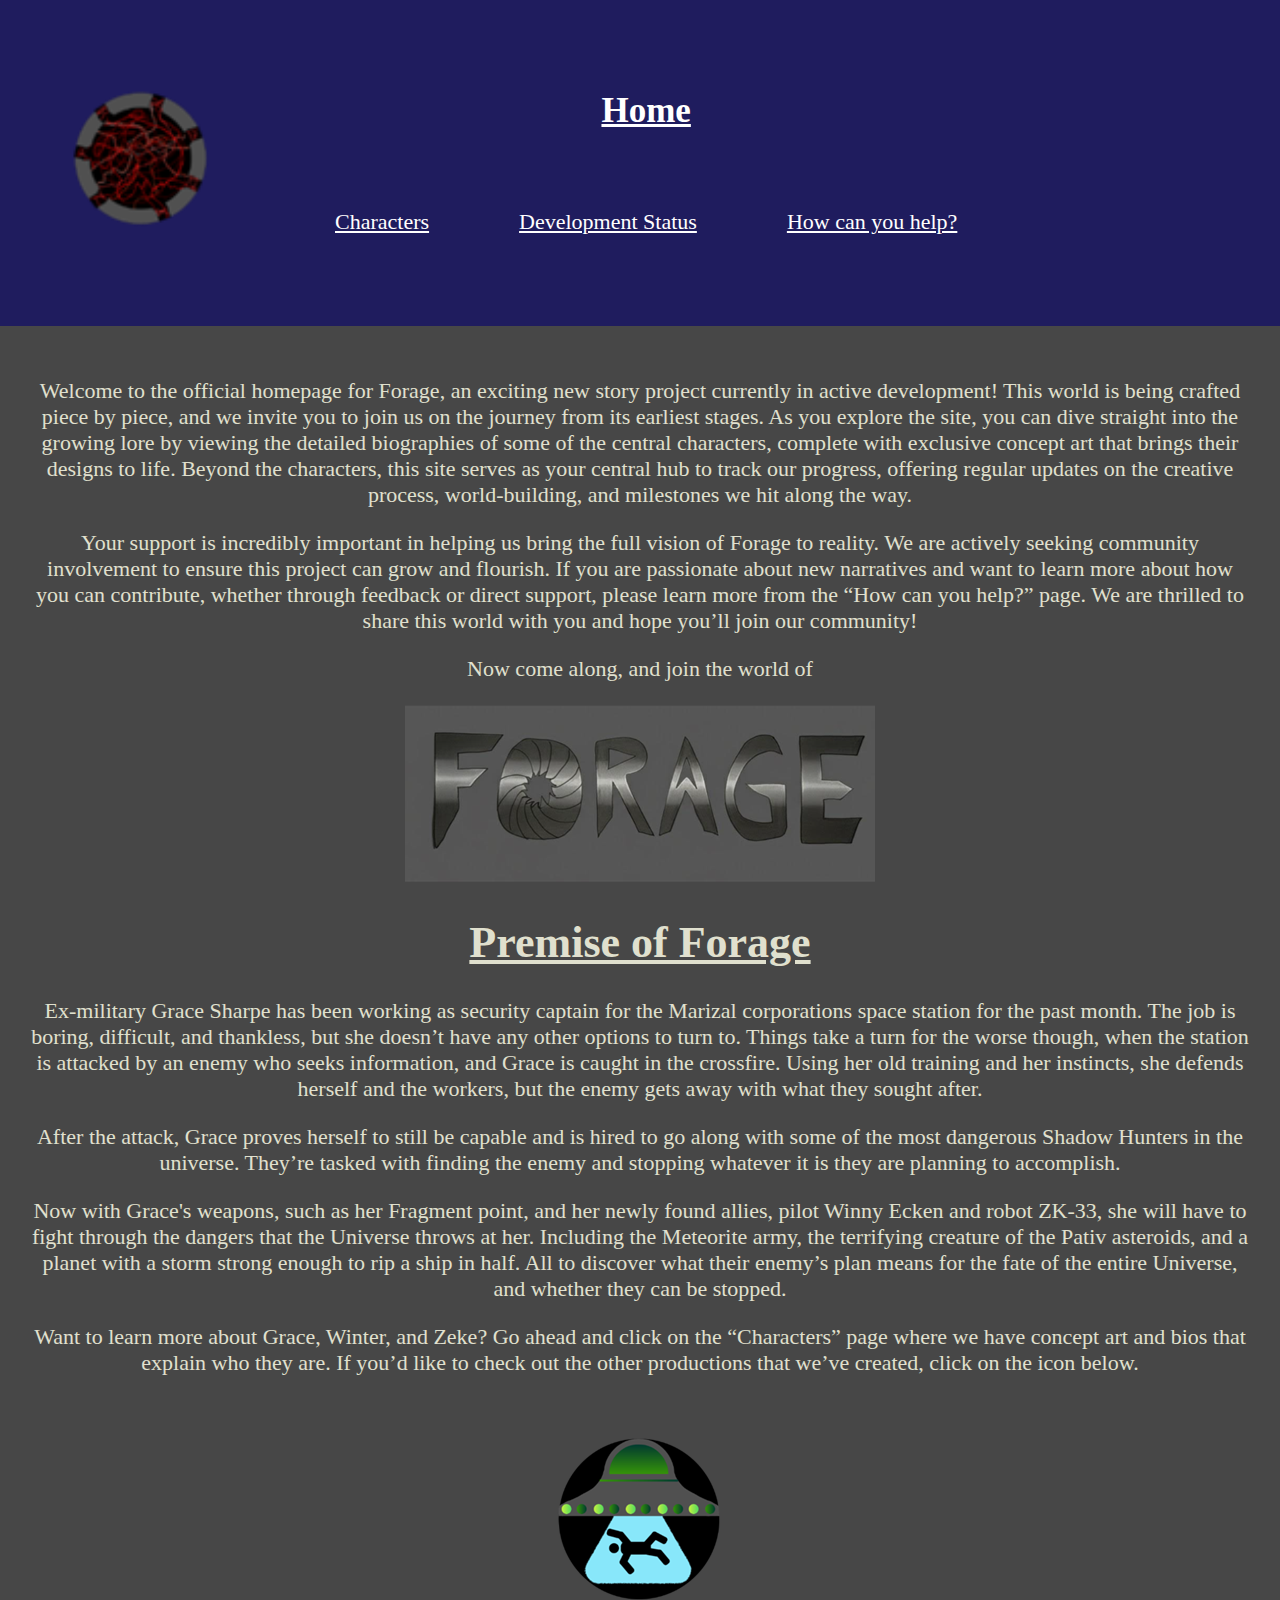
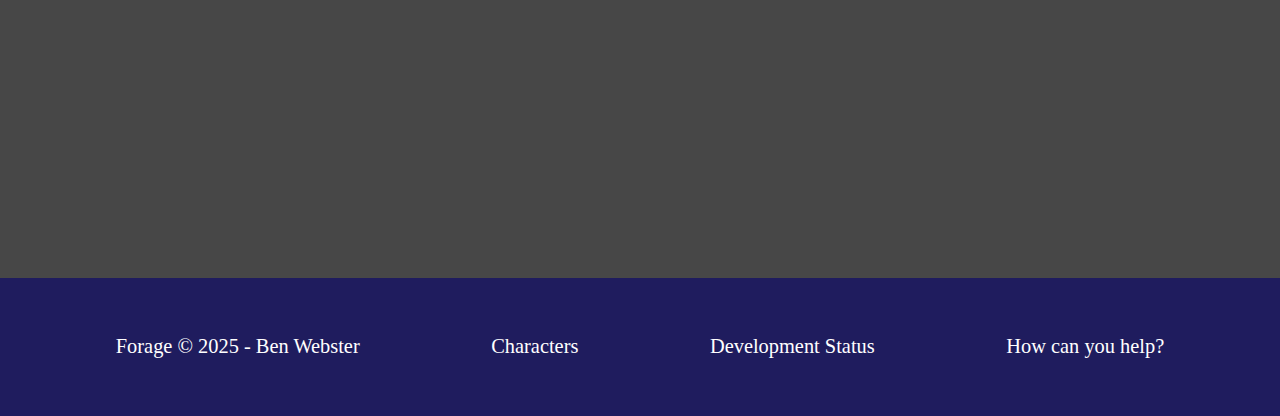
<file: index.html>
<!DOCTYPE html>
<html lang="en">
<head>
    <meta charset="UTF-8">
    <meta name="viewport" content="width=device-width, initial-scale=1.0">
    <title>Webster's Website</title>
    <link rel="stylesheet" href = "styles/styles.css">
</head>
<body>
    <div id = "content">
        <header>
            <a id="logo_link" href="index.html">
                <img class="logo" src = "/images/webster_logo.png" alt = "Logo">
            </a>
            <nav>
                <a class="home_link" href="index.html">Home</a>
                <div class="nav_links">
                    <a href="characters.html" target="_blank">Characters</a>
                    <a href="development_status.html" target="_blank">Development Status</a>
                    <a href="how_can_you_help.html" target="_blank">How can you help?</a>
                </div>
            </nav>
        </header>

        <main>
            <div id="welcome_message">
                <p>
                    Welcome to the official homepage for Forage, 
                    an exciting new story project currently in active development! 
                    This world is being crafted piece by piece, and we invite 
                    you to join us on the journey from its earliest stages. 
                    As you explore the site, you can dive straight into the growing 
                    lore by viewing the detailed biographies of some of the central 
                    characters, complete with exclusive concept art that brings their 
                    designs to life. Beyond the characters, this site serves as your 
                    central hub to track our progress, offering regular updates on 
                    the creative process, world-building, and milestones we hit 
                    along the way.
                </p>
                <p>
                    Your support is incredibly important in helping us bring the 
                    full vision of Forage to reality. We are actively seeking 
                    community involvement to ensure this project can grow and flourish. 
                    If you are passionate about new narratives and want to learn more 
                    about how you can contribute, whether through feedback or direct 
                    support, please learn more from the “How can you help?” page. 
                    We are thrilled to share this world with you and hope you’ll join 
                    our community!
                </p>
                <p>
                    Now come along, and join the world of
                </p>
                <img src="/images/webster_forage_banner.png" alt="Forage Banner">
                <h1>
                    Premise of Forage
                </h1>
                <p>
                    Ex-military Grace Sharpe has been working as security captain for 
                    the Marizal corporations space station for the past month. The 
                    job is boring, difficult, and thankless, but she doesn’t have 
                    any other options to turn to. Things take a turn for the worse 
                    though, when the station is attacked by an enemy who seeks 
                    information, and Grace is caught in the crossfire. Using her old 
                    training and her instincts, she defends herself and the workers, 
                    but the enemy gets away with what they sought after.
                </p>
                <p>
                    After the attack, Grace proves herself to still be capable and is 
                    hired to go along with some of the most dangerous Shadow Hunters 
                    in the universe. They’re tasked with finding the enemy and stopping 
                    whatever it is they are planning to accomplish.
                </p>
                <p>
                    Now with Grace's weapons, such as her Fragment point, and her newly 
                    found allies, pilot Winny Ecken and robot ZK-33, she will have to 
                    fight through the dangers that the Universe throws at her. Including 
                    the Meteorite army, the terrifying creature of the Pativ asteroids, 
                    and a planet with a storm strong enough to rip a ship in half. All 
                    to discover what their enemy’s plan means for the fate of the entire 
                    Universe, and whether they can be stopped.
                </p>
                <p>
                    Want to learn more about Grace, Winter, and Zeke? Go ahead and click 
                    on the “Characters” page where we have concept art and bios that explain 
                    who they are. If you’d like to check out the other productions that we’ve 
                    created, click on the icon below.
                </p>
                <a href="https://www.youtube.com/@BeamedUpStudios" target="_blank">
                    <img src="/images/webster_alien_image.png" alt="UFO image">
                </a>
            </div>
        </main>
    
        <footer>
            <p>Forage &copy; 2025 - Ben Webster</p>
            <p><a href="characters.html" target="_blank">Characters</a></p>
            <p><a href="development_status.html" target="_blank">Development Status</a></p>
            <p><a href="how_can_you_help.html" target="_blank">How can you help?</a></p>

            <!--
            ????
                <div class="social">
                    <a href="https://facebook.com" target="_blank">
                        <img src="images/facebook.png" alt="fb icon">
                    </a>
                    <a href="https://twitter.com" target="_blank">
                        <img src="images/twitter.png" alt="twitter icon">
                    </a>
                    <a href="https://instagram.com" target="_blank">
                        <img src="images/instagram.png" alt="instagram icon">
                    </a>
                </div>
            -->
        </footer>
    </div>

    
</body>
</html>
</file>
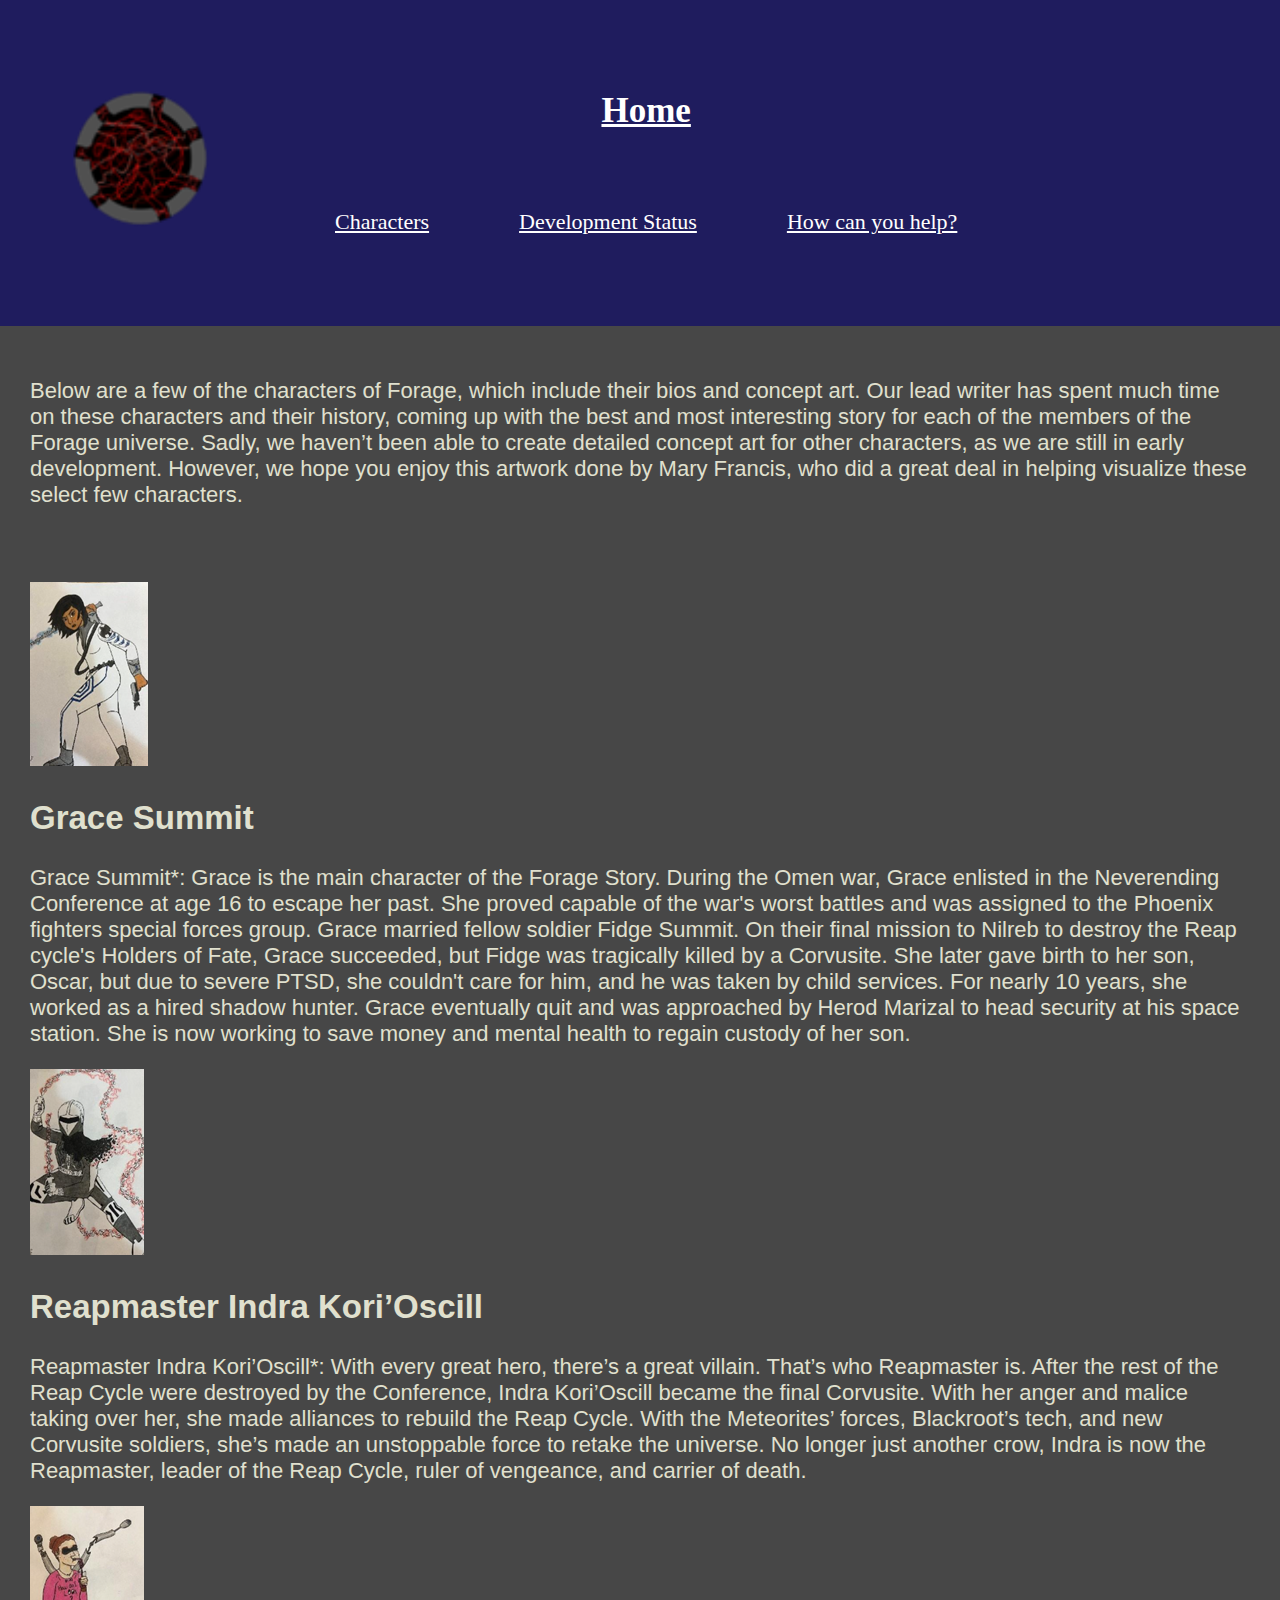
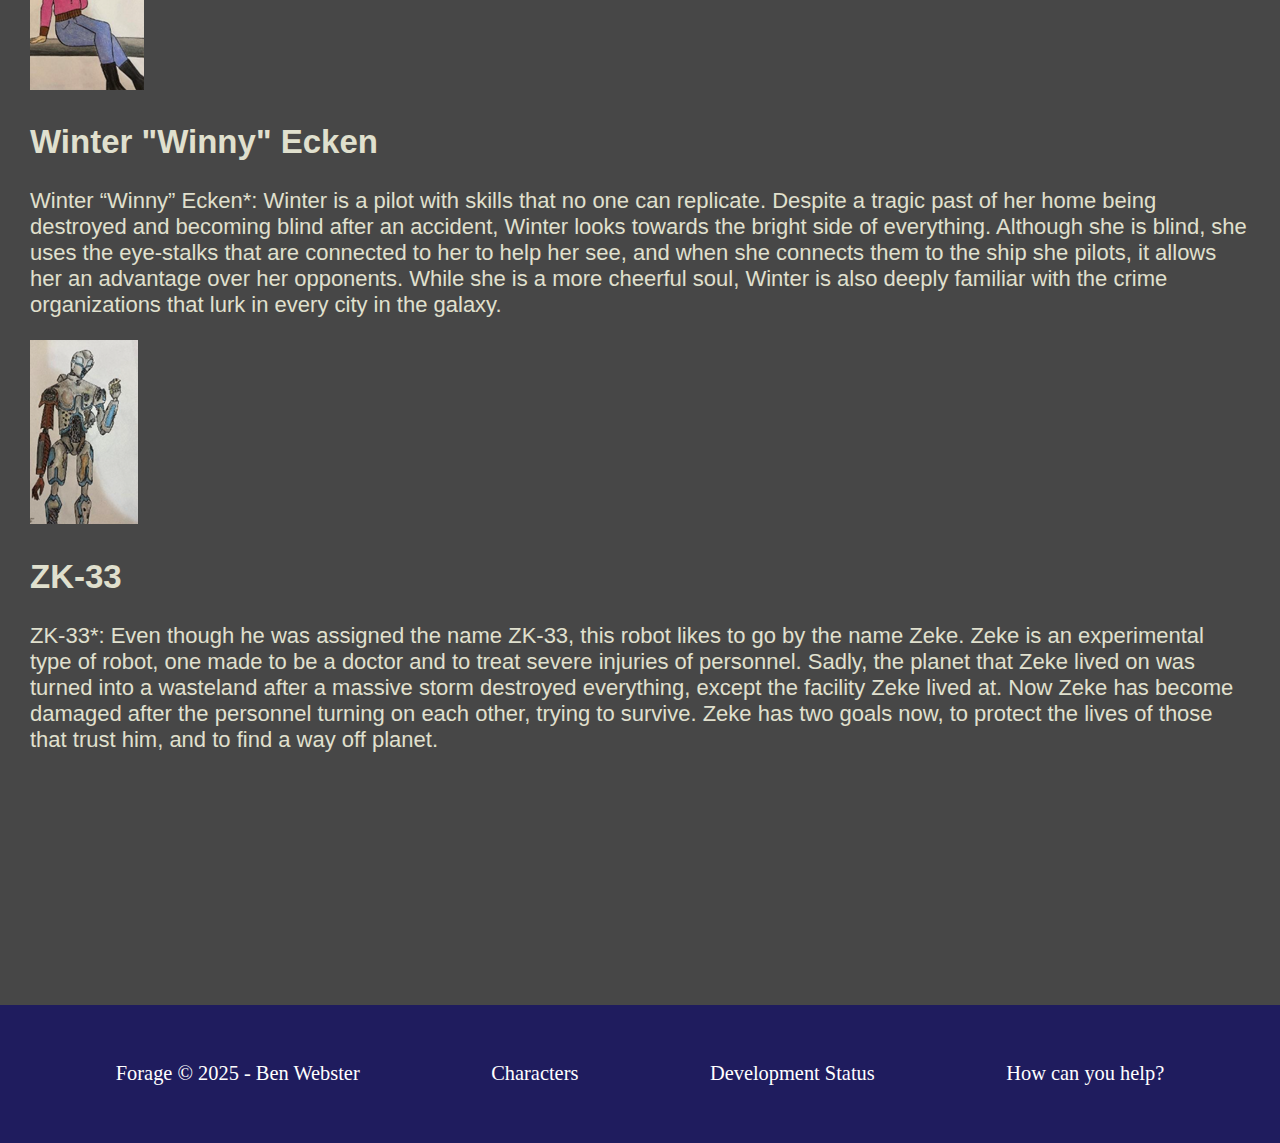
<file: characters.html>
<!DOCTYPE html>
<html lang="en">
<head>
    <meta charset="UTF-8">
    <meta name="viewport" content="width=device-width, initial-scale=1.0">
    <title>Webster's Website</title>
    <link rel="stylesheet" href = "styles/styles.css">
</head>
<body>
    <div id = "content">
        <header>
            <a id="logo_link" href="index.html">
                <img class="logo" src = "./images/webster_logo.png" alt = "Logo">
            </a>
            <nav>
                <a class="home_link" href="index.html">Home</a>
                <div class="nav_links">
                    <a href="characters.html" target="_blank">Characters</a>
                    <a href="development_status.html" target="_blank">Development Status</a>
                    <a href="how_can_you_help.html" target="_blank">How can you help?</a>
                </div>
            </nav>
        </header>

        <main>
           <div id="characters_content">
                <p>
                    Below are a few of the characters of Forage, which include their bios and concept art. 
                    Our lead writer has spent much time on these characters and their history, coming up with 
                    the best and most interesting story for each of the members of the Forage universe. Sadly, 
                    we haven’t been able to create detailed concept art for other characters, as we are still 
                    in early development. However, we hope you enjoy this artwork done by Mary Francis, who did 
                    a great deal in helping visualize these select few characters. 
                </p>
                <br><br>
                <img src="./images/webster_pic_1.png" atr="Grace Summit">
                <h2 class="characters_headings">Grace Summit</h2>
                <p class="characters_descriptions">
                    Grace Summit*: Grace is the main character of the Forage Story. During the Omen war, Grace 
                    enlisted in the Neverending Conference at age 16 to escape her past. She proved capable of the 
                    war's worst battles and was assigned to the Phoenix fighters special forces group. Grace married 
                    fellow soldier Fidge Summit. On their final mission to Nilreb to destroy the Reap cycle's Holders 
                    of Fate, Grace succeeded, but Fidge was tragically killed by a Corvusite. She later gave birth to 
                    her son, Oscar, but due to severe PTSD, she couldn't care for him, and he was taken by child services. 
                    For nearly 10 years, she worked as a hired shadow hunter. Grace eventually quit and was approached by 
                    Herod Marizal to head security at his space station. She is now working to save money and mental health 
                    to regain custody of her son. 
                </p>
                <img src="./images/webster_pic2.png" atr="Reapmaster Indra Kori’Oscill">
                <h2 class="characters_headings">Reapmaster Indra Kori’Oscill</h2>
                <p class="characters_descriptions">
                    Reapmaster Indra Kori’Oscill*: With every great hero, there’s a great villain. That’s who Reapmaster is. 
                    After the rest of the Reap Cycle were destroyed by the Conference, Indra Kori’Oscill became the final 
                    Corvusite. With her anger and malice taking over her, she made alliances to rebuild the Reap Cycle. 
                    With the Meteorites’ forces, Blackroot’s tech, and new Corvusite soldiers, she’s made an unstoppable 
                    force to retake the universe. No longer just another crow, Indra is now the Reapmaster, leader of the 
                    Reap Cycle, ruler of vengeance, and carrier of death. 
                </p>
                <img src="./images/webster_pic3.png" atr="Winter 'Winny' Ecken">
                <h2 class="characters_headings">Winter "Winny" Ecken</h2>
                <p class="characters_descriptions">
                    Winter “Winny” Ecken*: Winter is a pilot with skills that no one can replicate. Despite a tragic past of 
                    her home being destroyed and becoming blind after an accident, Winter looks towards the bright side of 
                    everything. Although she is blind, she uses the eye-stalks that are connected to her to help her see, 
                    and when she connects them to the ship she pilots, it allows her an advantage over her opponents. While 
                    she is a more cheerful soul, Winter is also deeply familiar with the crime organizations that lurk in 
                    every city in the galaxy.
                </p>
                <img src="./images/webster_pic4.png" atr="ZK-33">
                <h2 class="characters_headings">ZK-33</h2>
                <p class="characters_descriptions">
                    ZK-33*: Even though he was assigned the name ZK-33, this robot likes to go by the name Zeke. Zeke is an 
                    experimental type of robot, one made to be a doctor and to treat severe injuries of personnel. Sadly, the 
                    planet that Zeke lived on was turned into a wasteland after a massive storm destroyed everything, except 
                    the facility Zeke lived at. Now Zeke has become damaged after the personnel turning on each other, trying 
                    to survive. Zeke has two goals now, to protect the lives of those that trust him, and to find a way off planet. 
                </p>
           </div>
                
        </main>
    
        <footer>
            <p>Forage &copy; 2025 - Ben Webster</p>
            <p><a href="characters.html" target="_blank">Characters</a></p>
            <p><a href="development_status.html" target="_blank">Development Status</a></p>
            <p><a href="how_can_you_help.html" target="_blank">How can you help?</a></p>

            <!--
            ????
                <div class="social">
                    <a href="https://facebook.com" target="_blank">
                        <img src="images/facebook.png" alt="fb icon">
                    </a>
                    <a href="https://twitter.com" target="_blank">
                        <img src="images/twitter.png" alt="twitter icon">
                    </a>
                    <a href="https://instagram.com" target="_blank">
                        <img src="images/instagram.png" alt="instagram icon">
                    </a>
                </div>
            -->
        </footer>
    </div>

    
</body>
</html>
</file>
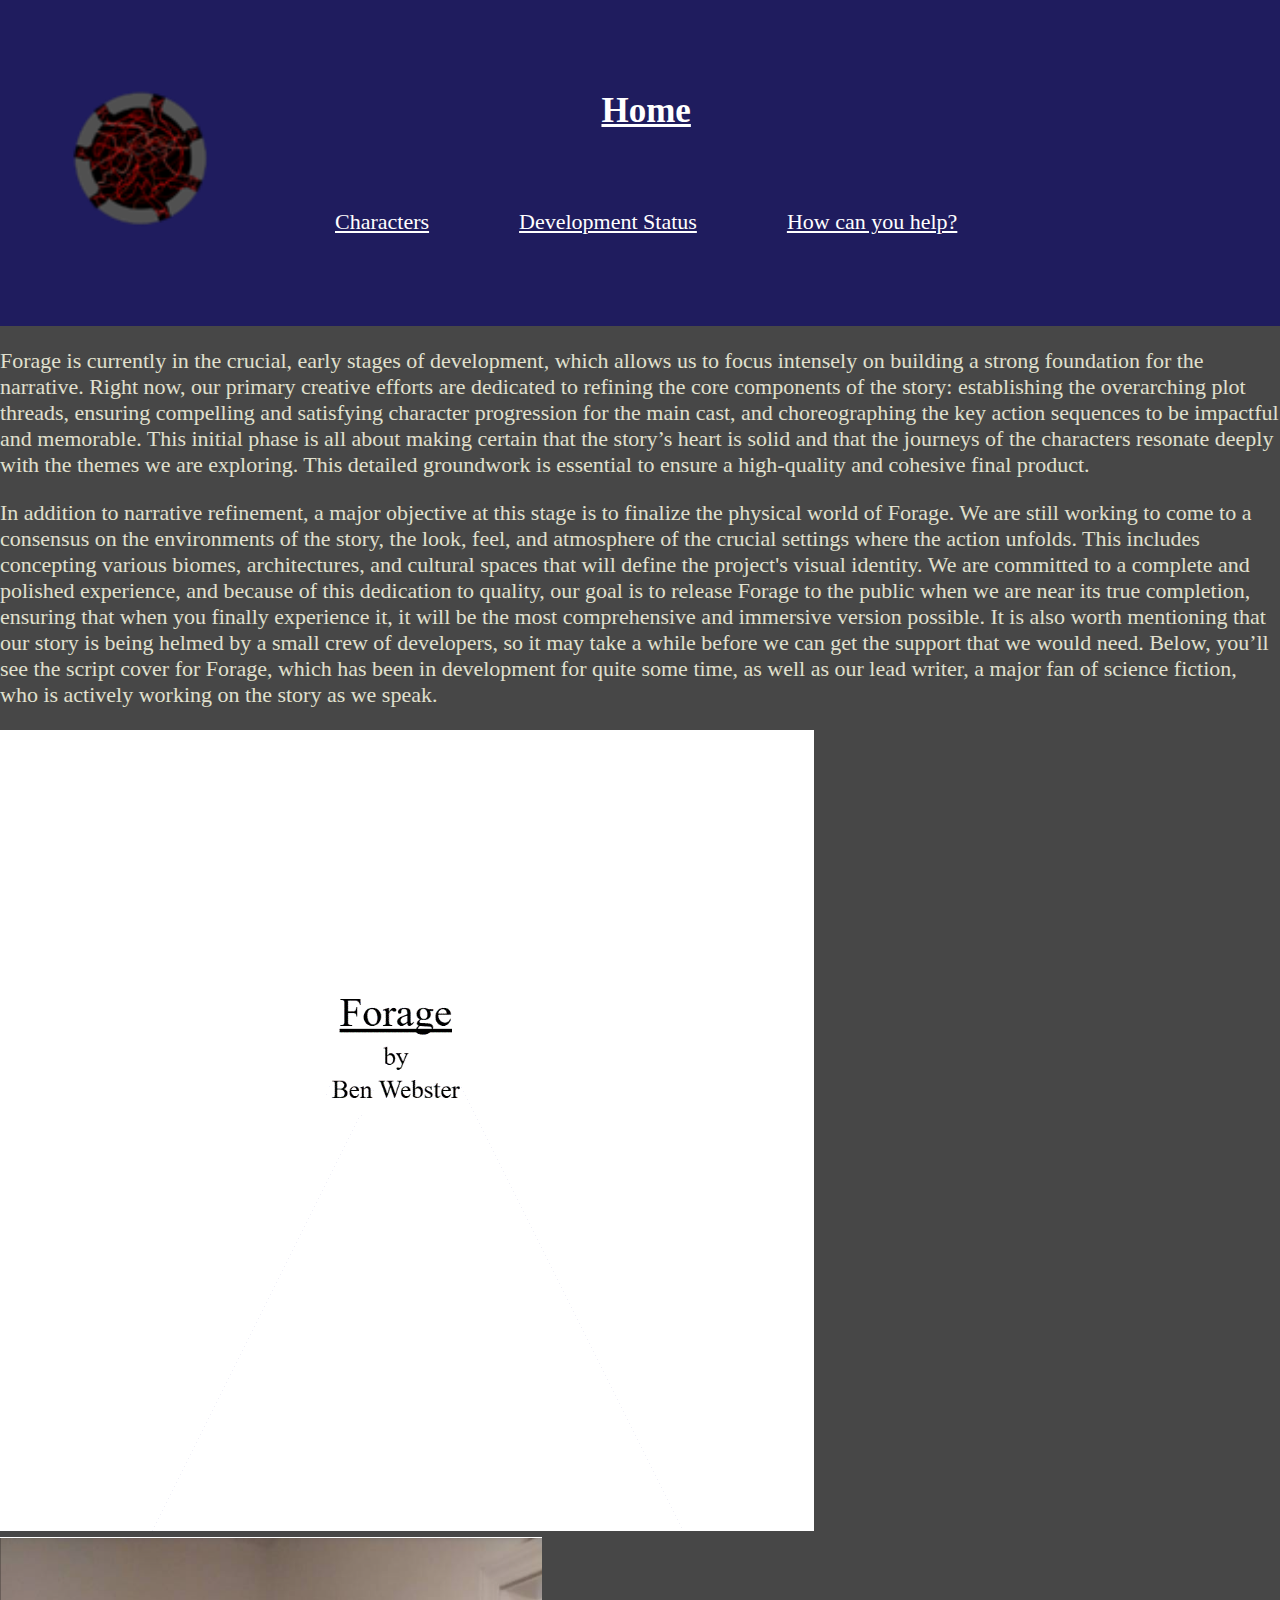
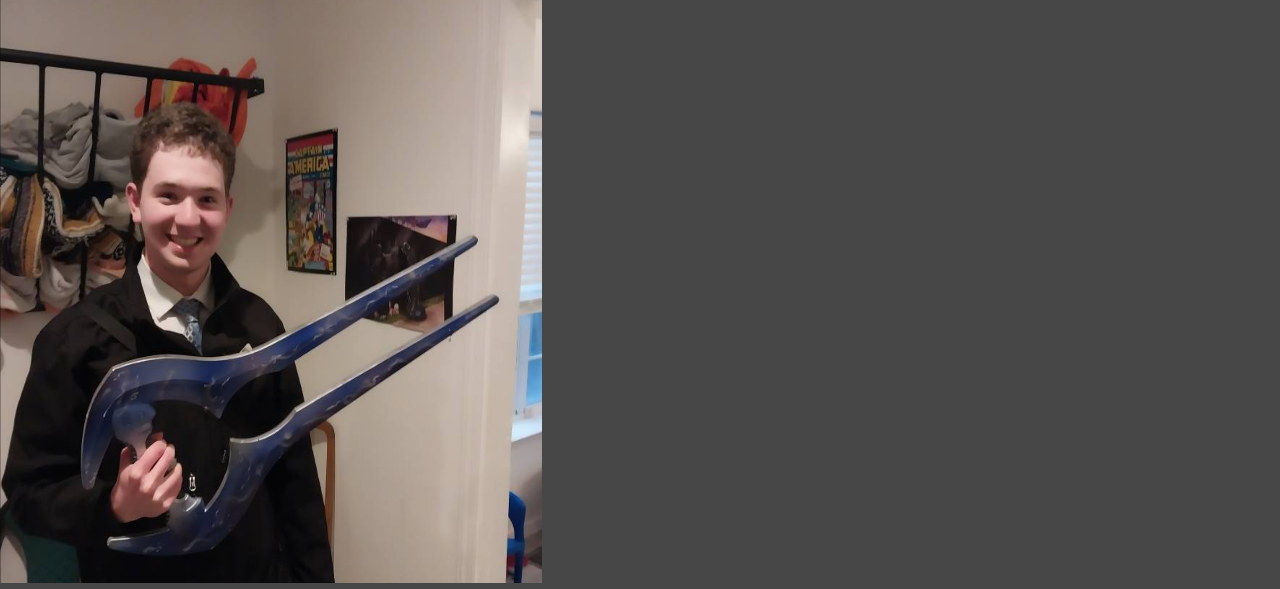
<file: development_status.html>
<!DOCTYPE html>
<html lang="en">
<head>
    <meta charset="UTF-8">
    <meta name="viewport" content="width=device-width, initial-scale=1.0">
    <title>Document</title>
    <link rel="stylesheet" href = "styles/styles.css">
</head>
<body>
     <div id = "content">
        <header>
            <a id="logo_link" href="index.html">
                <img class="logo" src = "/images/webster_logo.png" alt = "Logo">
            </a>
            <nav>
                <a class="home_link" href="index.html">Home</a>
                <div class="nav_links">
                    <a href="characters.html" target="_blank">Characters</a>
                    <a href="development_status.html" target="_blank">Development Status</a>
                    <a href="how_can_you_help.html" target="_blank">How can you help?</a>
                </div>
            </nav>
        </header>
        <div id="how_to_help_content">
        <P>Forage is currently in the crucial, early stages of development, which allows us to focus intensely on building a strong foundation for the narrative. Right now, our primary creative efforts are dedicated to refining the core components of the story: establishing the overarching plot threads, ensuring compelling and satisfying character progression for the main cast, and choreographing the key action sequences to be impactful and memorable. This initial phase is all about making certain that the story’s heart is solid and that the journeys of the characters resonate deeply with the themes we are exploring. This detailed groundwork is essential to ensure a high-quality and cohesive final product.</P>
        <P>In addition to narrative refinement, a major objective at this stage is to finalize the physical world of Forage. We are still working to come to a consensus on the environments of the story, the look, feel, and atmosphere of the crucial settings where the action unfolds. This includes concepting various biomes, architectures, and cultural spaces that will define the project's visual identity. We are committed to a complete and polished experience, and because of this dedication to quality, our goal is to release Forage to the public when we are near its true completion, ensuring that when you finally experience it, it will be the most comprehensive and immersive version possible. It is also worth mentioning that our story is being helmed by a small crew of developers, so it may take a while before we can get the support that we would need. Below, you’ll see the script cover for Forage, which has been in development for quite some time, as well as our lead writer, a major fan of science fiction, who is actively working on the story as we speak.</P>
    </div>
    <section id="develop_images">
        <img src="\images\Title page.png" alt="Title page">
        <img id="author" src="\images\Author portrait.png" alt="Title page">
    </section>
</body>
</html>
</file>
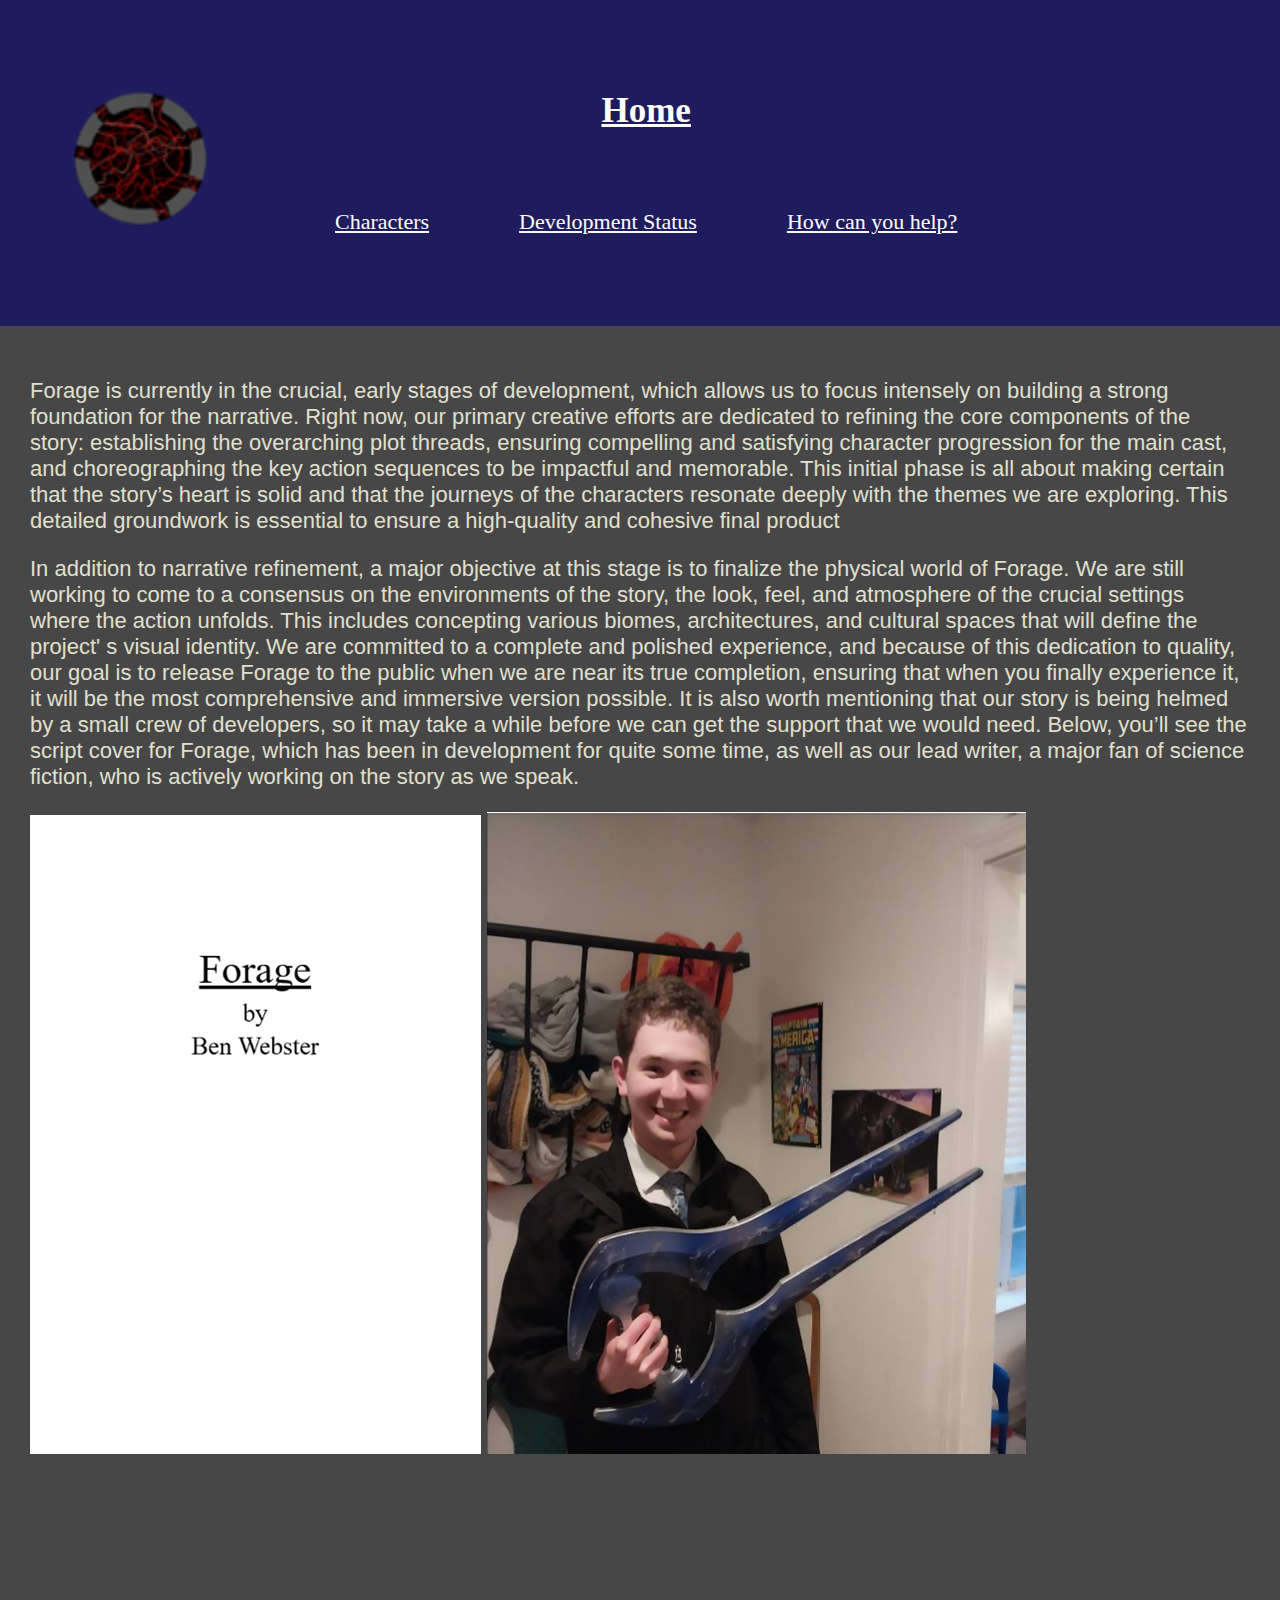
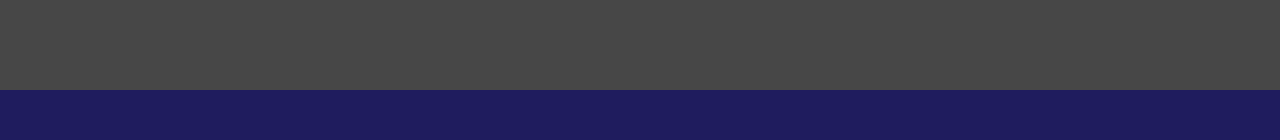
<file: development_status1.html>
<!DOCTYPE html>
<html lang="en">
<head>
    <meta charset="UTF-8">
    <meta name="viewport" content="width=device-width, initial-scale=1.0">
    <title>Development Status</title>
    <link rel="stylesheet" href="styles/styles.css">
</head>
<body>
     <header>
            <a id="logo_link" href="index.html">
                <img class="logo" src = "/images/webster_logo.png" alt = "Logo">
            </a>
            <nav>
                <a class="home_link" href="index.html">Home</a>
                <div class="nav_links">
                    <a href="characters.html" target="_blank">Characters</a>
                    <a href="development_status.html" target="_blank">Development Status</a>
                    <a href="how_can_you_help.html" target="_blank">How can you help?</a>
                </div>
            </nav>
        </header>
    <main>
        <div class="content_ds">
        <div id="development_status_p">
        <p>Forage is currently in the crucial, early stages of development, which allows us to focus intensely on building a 
    strong foundation for the narrative. Right now, our primary creative efforts are dedicated to refining the core 
    components of the story: establishing the overarching plot threads, ensuring compelling and satisfying character 
    progression for the main cast, and choreographing the key action sequences to be impactful and memorable. This initial 
    phase is all about making certain that the story’s heart is solid and that the journeys of the characters resonate deeply 
    with the themes we are exploring. This detailed groundwork is essential to ensure a high-quality and cohesive final product
</p>

<p>In addition to narrative refinement, a major objective at this stage is to finalize the physical world of Forage. We are still
     working to come to a consensus on the environments of the story, the look, feel, and atmosphere of the crucial settings where
      the action unfolds. This includes concepting various biomes, architectures, and cultural spaces that will define the project'
      s visual identity. We are committed to a complete and polished experience, and because of this dedication to quality, our 
      goal is to release Forage to the public when we are near its true completion, ensuring that when you finally experience it, 
      it will be the most comprehensive and immersive version possible. It is also worth mentioning that our story is being helmed
       by a small crew of developers, so it may take a while before we can get the support that we would need. Below, you’ll see 
       the script cover for Forage, which has been in development for quite some time, as well as our lead writer, a major fan of
        science fiction, who is actively working on the story as we speak.
    </p>
    </div>


        <img id="forage_title" src="images/Forage_title.png" alt="Forage title">
        <img id="portfolio_pic" src="images/portfolio_pic.png" alt="portfolio pic">
    </div>
    </main>

    <footer>

    </footer>
</body>
</file>
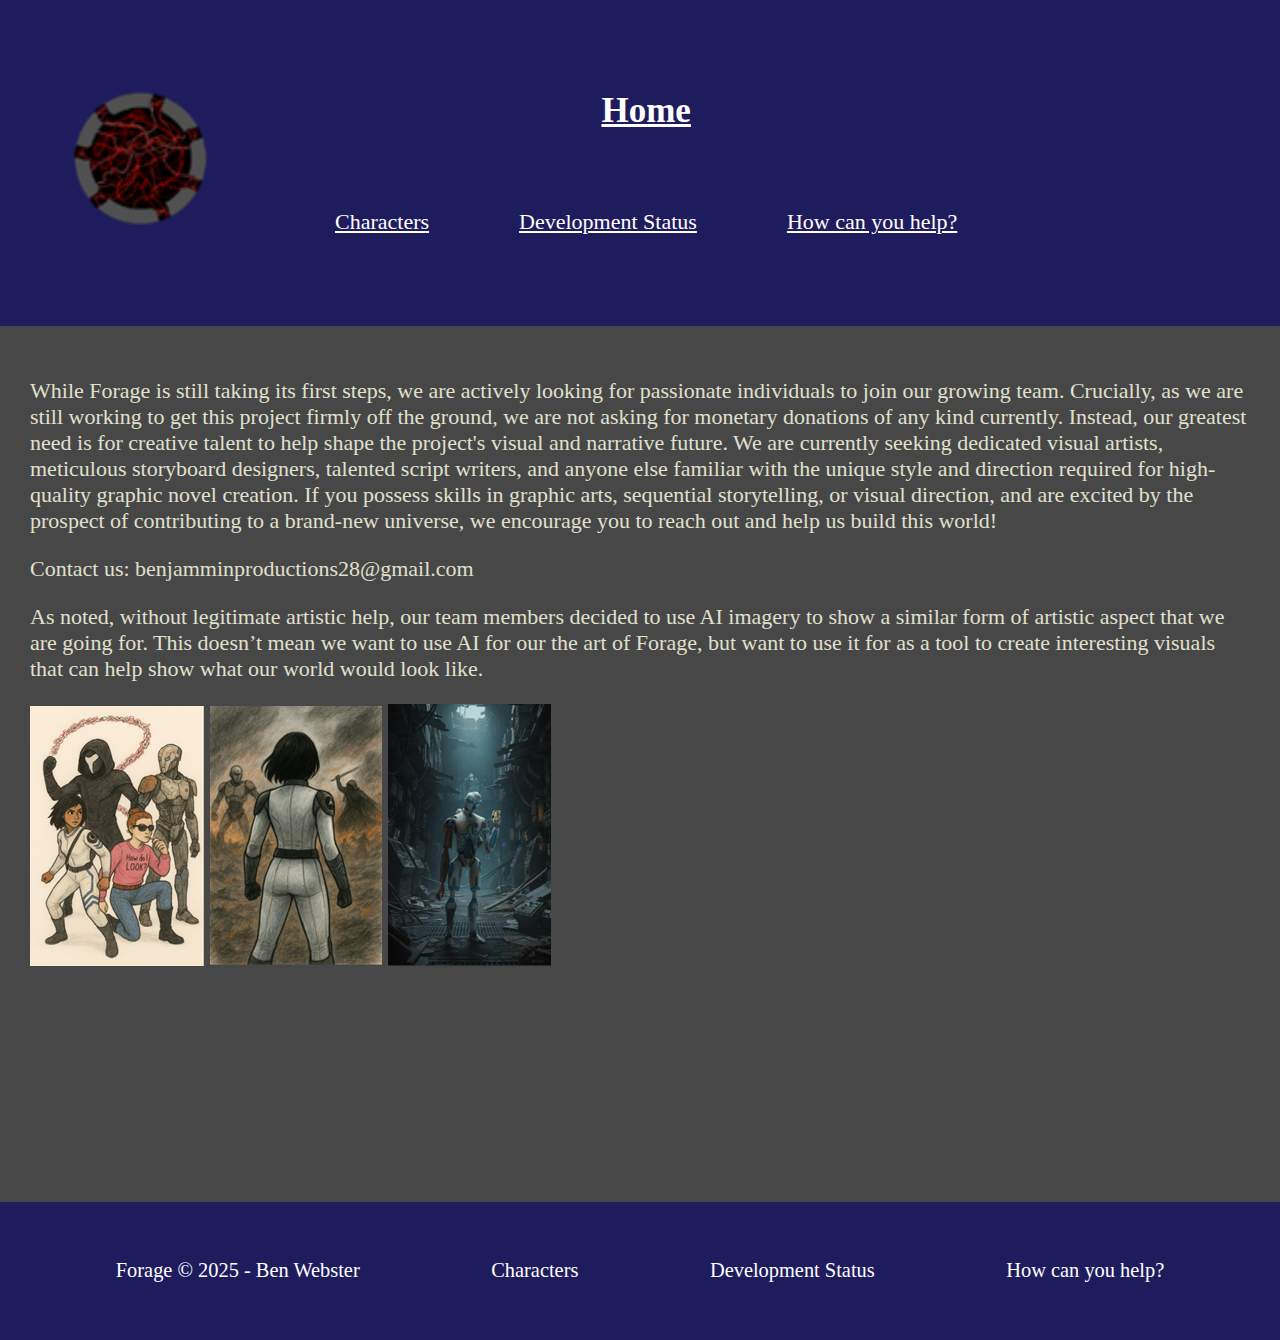
<file: how_can_you_help.html>
<!DOCTYPE html>
<html lang="en">
<head>
    <meta charset="UTF-8">
    <meta name="viewport" content="width=device-width, initial-scale=1.0">
    <title>Webster's Website</title>
    <link rel="stylesheet" href = "styles/styles.css">
</head>
<body>
    <div id = "content">
        <header>
            <a id="logo_link" href="index.html">
                <img class="logo" src = "/images/webster_logo.png" alt = "Logo">
            </a>
            <nav>
                <a class="home_link" href="index.html">Home</a>
                <div class="nav_links">
                    <a href="characters.html" target="_blank">Characters</a>
                    <a href="development_status.html" target="_blank">Development Status</a>
                    <a href="how_can_you_help.html" target="_blank">How can you help?</a>
                </div>
            </nav>
        </header>

        <main>
            <div id="how_to_help_content">
                <p>
                   While Forage is still taking its first steps, we are actively looking 
                   for passionate individuals to join our growing team. Crucially, as we 
                   are still working to get this project firmly off the ground, we are not 
                   asking for monetary donations of any kind currently. Instead, our greatest 
                   need is for creative talent to help shape the project's visual and 
                   narrative future. We are currently seeking dedicated visual artists, 
                   meticulous storyboard designers, talented script writers, and anyone else 
                   familiar with the unique style and direction required for high-quality 
                   graphic novel creation. If you possess skills in graphic arts, sequential 
                   storytelling, or visual direction, and are excited by the prospect of 
                   contributing to a brand-new universe, we encourage you to reach out and help 
                   us build this world!   
                </p>
                <p>
                   Contact us: benjamminproductions28@gmail.com  
                </p>
                <p>
                    As noted, without legitimate artistic help, our team members decided to use 
                    AI imagery to show a similar form of artistic aspect that we are going for. 
                    This doesn’t mean we want to use AI for our the art of Forage, but want to use 
                    it for as a tool to create interesting visuals that can help show what our world 
                    would look like. 
                </p>
            </div>
            <div id="how_to_help_images">
                <img src="/images/webster_group_picture.png" alt="Group of Characters">
                <img src="/images/webster_back_of_girl_picture.png" alt="Girl Character">
                <img src="/images/webster_robot_image.png" alt="Robot Character">
            </div>
        
        </main>
    
        <footer>
            <p>Forage &copy; 2025 - Ben Webster</p>
            <p><a href="characters.html" target="_blank">Characters</a></p>
            <p><a href="development_status.html" target="_blank">Development Status</a></p>
            <p><a href="how_can_you_help.html" target="_blank">How can you help?</a></p>

        </footer>
    </div>

    
</body>
</html>
</file>
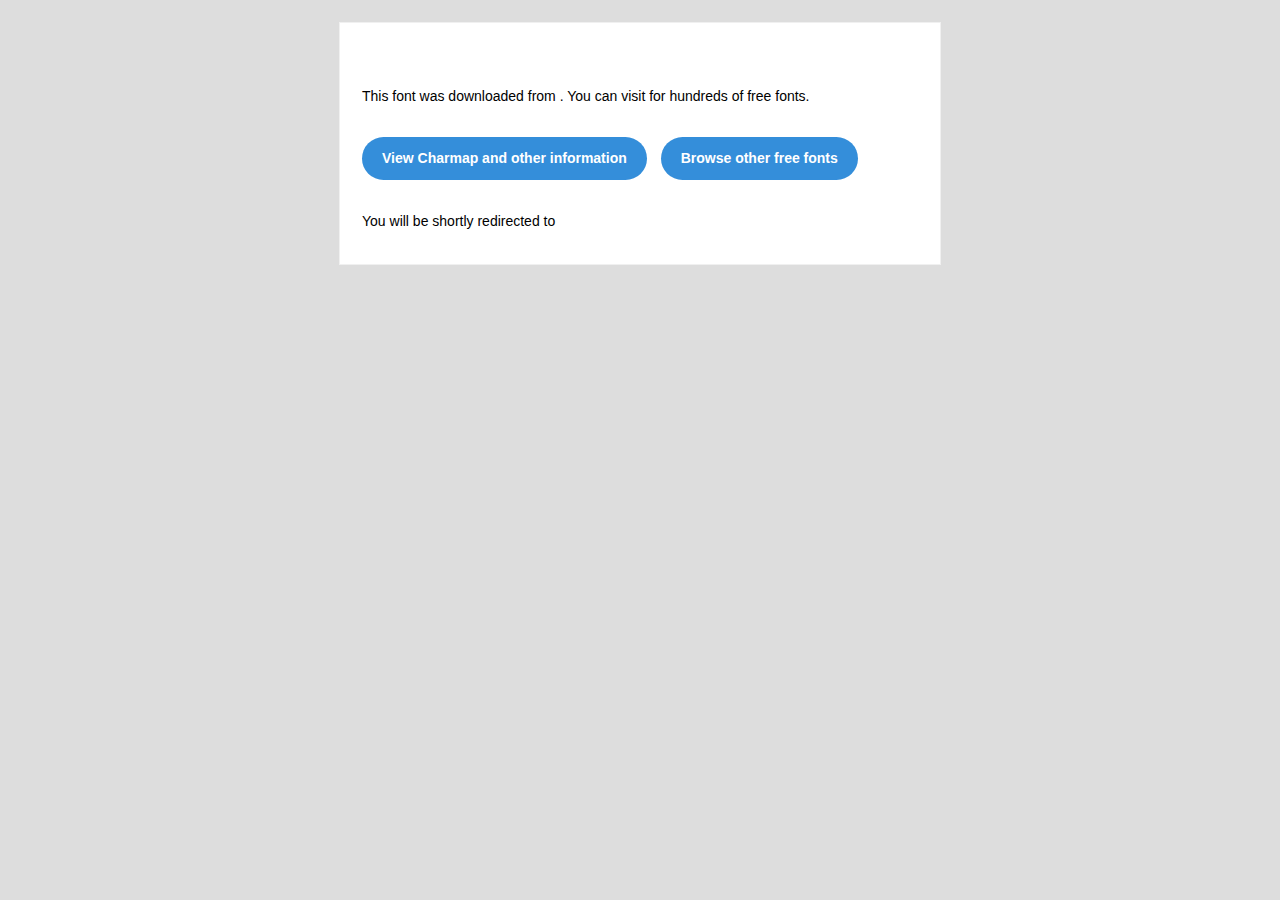
<file: fonts/Castellar Regular/readme.html>
<!DOCTYPE html PUBLIC "-//W3C//DTD XHTML 1.0 Transitional//EN" "http://www.w3.org/TR/xhtml1/DTD/xhtml1-transitional.dtd">
<html xmlns="http://www.w3.org/1999/xhtml">
  <head>
    <meta name="viewport" content="width=device-width" />
    <meta http-equiv="Content-Type" content="text/html; charset=UTF-8" />
    
    <meta http-equiv="refresh" content="5;url=?ref=readme">
    <title></title>
    <style>
/* -------------------------------------
   GLOBAL
   ------------------------------------- */
    * {
      margin:0;
      padding:0;
      font-family: "Helvetica Neue", "Helvetica", Helvetica, Arial, sans-serif;
      font-size: 100%;
      line-height: 1.6;
    }

    img {
      max-width: 100%;
    }

    body {
      -webkit-font-smoothing:antialiased;
      -webkit-text-size-adjust:none;
      width: 100%!important;
      height: 100%;
      background:#DDD;
    }


    /* -------------------------------------
       ELEMENTS
       ------------------------------------- */
    a {
      color: #348eda;
    }

    .btn-primary, .btn-secondary {
      text-decoration:none;
      color: #FFF;
      background-color: #348eda;
      padding:10px 20px;
      font-weight:bold;
      margin: 20px 10px 20px 0;
      text-align:center;
      cursor:pointer;
      display: inline-block;
      border-radius: 25px;
    }

    .btn-secondary{
      background: #aaa;
    }

    .last {
      margin-bottom: 0;
    }

    .first{
      margin-top: 0;
    }


    /* -------------------------------------
       BODY
       ------------------------------------- */
    table.body-wrap {
      width: 100%;
      padding: 20px;
    }

    table.body-wrap .container{
      border: 1px solid #f0f0f0;
    }


    /* -------------------------------------
       FOOTER
       ------------------------------------- */
    table.footer-wrap {
      width: 100%;
      clear:both!important;
    }

    .footer-wrap .container p {
      font-size:12px;
      color:#666;

    }

    table.footer-wrap a{
      color: #999;
    }


    /* -------------------------------------
       TYPOGRAPHY
       ------------------------------------- */
    h1,h2,h3{
      font-family: "Helvetica Neue", Helvetica, Arial, "Lucida Grande", sans-serif; line-height: 1.1; margin-bottom:15px; color:#000;
      margin: 40px 0 10px;
      line-height: 1.2;
      font-weight:200;
    }

    h1 {
      font-size: 36px;
    }
    h2 {
      font-size: 28px;
    }
    h3 {
      font-size: 22px;
    }

    p, ul {
      margin-bottom: 10px;
      font-weight: normal;
      font-size:14px;
    }

    ul li {
      margin-left:5px;
      list-style-position: inside;
    }

    /* ---------------------------------------------------
       RESPONSIVENESS
       Nuke it from orbit. It's the only way to be sure.
       ------------------------------------------------------ */

    /* Set a max-width, and make it display as block so it will automatically stretch to that width, but will also shrink down on a phone or something */
    .container {
      display:block!important;
      max-width:600px!important;
      margin:0 auto!important; /* makes it centered */
      clear:both!important;
    }

    /* This should also be a block element, so that it will fill 100% of the .container */
    .content {
      padding:20px;
      max-width:600px;
      margin:0 auto;
      display:block;
    }

    /* Let's make sure tables in the content area are 100% wide */
    .content table {
      width: 100%;
    }

    </style>
  </head>

  <body bgcolor="#f6f6f6">

    <!-- body -->
    <table class="body-wrap">
      <tr>
        <td></td>
        <td class="container" bgcolor="#FFFFFF">

          <!-- content -->
          <div class="content">
            <table>
              <tr>
                <td>
                  <h1></h1>
                  <p>This font was downloaded from <a href="?ref=readme"></a> . You can visit <a href="?ref=readme"></a> for hundreds of free fonts.</p>
                  <p><a href="?ref=readme" class="btn-primary">View Charmap and other information</a> <a href="?ref=readme" class="btn-primary">Browse other free fonts</a></p>
                  <p>You will be shortly redirected to </p>
                </td>
              </tr>
            </table>
          </div>
          <!-- /content -->

        </td>
        <td></td>
      </tr>
    </table>
    <!-- /body -->

  </body>
</html>
</file>
<file: styles/styles.css>
/*import fonts here */

/*Colors: 292929 black

1F1C5E dark blue

474747 dark gray

F2AF29 orangish yellow

E0E0CE light gray*/

body {
    background-color: #474747;
    font-family: "Work Sans", Helvetica, sans-serif;
    font-size: 22px;
    margin: 0;
    padding: 0;
    color: #E0E0CE
}

main {
    padding: 30px;
}

header {
    background-color: #1F1C5E;
    display: grid;
    grid-template-columns: 1fr auto 1fr;
    align-items: center;
    padding: 10px 0;
}

nav {
    justify-self: center;
    display: flex;
    flex-direction: column;
    align-items: center;
}

nav a {
    text-align: center;
    color: white;
    font-family: Castellar;
    padding: 35px;
}

nav a:hover {
    background-color: #F2AF29;
    color: white;
}

.nav_links {
    display: flex;
    flex-direction: row;
    gap: 20px;
}

.home_link {
    font-size: 35px;
    font-weight: bold;
    margin-bottom: 8px;
}

footer {
    background-color: #1F1C5E;
    color: white;
    padding: 25px 50px;
    margin-top: 200px;
    display: flex;
    justify-content: space-around;
    align-items: center;
    font-size: 17px;
    margin-top: 200px;
    font-family: Castellar;
}

footer a {
    color: white;
    text-decoration: none;
    font-family: Castellar;
}

footer a:hover {
    color: #F2AF29;
}

footer p {
    font-size: 1.2em;
    padding: 12px;
}

footer p a:hover {
    text-decoration: underline;
}

#welcome_message {
    text-align: center;
    font-family: "Times New Roman";
}

h1 {
    text-decoration: underline;
}

#how_to_help_content {
    font-family: "Times New Roman";
}

.logo {
    height: 300px;
    width: 300px;
}
</file>
